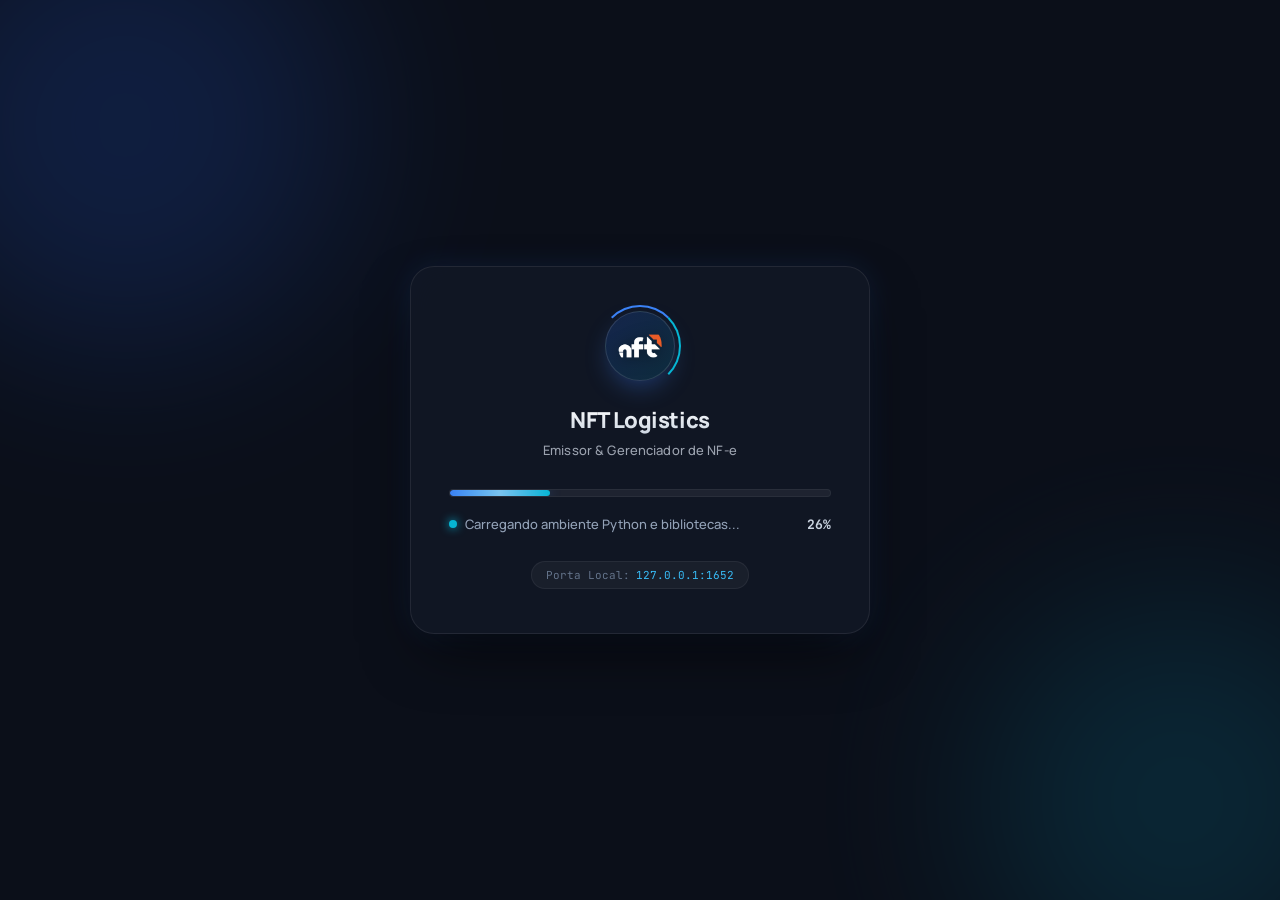
<file: loading.html>
<!DOCTYPE html>
<html lang="pt-BR">
<head>
  <meta charset="utf-8"/>
  <meta name="viewport" content="width=device-width, initial-scale=1.0"/>
  <title>Iniciando Sistema — NFT Logistics</title>
  <link rel="icon" type="image/x-icon" href="app_icon.ico"/>
  <link rel="preconnect" href="https://fonts.googleapis.com">
  <link rel="preconnect" href="https://fonts.gstatic.com" crossorigin>
  <link href="https://fonts.googleapis.com/css2?family=Manrope:wght@400;600;700;800&family=JetBrains+Mono:wght@500;700&display=swap" rel="stylesheet">
  <style>
    :root {
      --bg-color: #0b0f19;
      --card-bg: rgba(18, 24, 38, 0.85);
      --card-border: rgba(255, 255, 255, 0.08);
      --text-main: #f3f4f6;
      --text-muted: #9ca3af;
      --primary: #3b82f6;
      --primary-glow: rgba(59, 130, 246, 0.35);
      --accent: #06b6d4;
      --success: #10b981;
      --danger: #ef4444;
    }

    * {
      box-sizing: border-box;
      margin: 0;
      padding: 0;
      user-select: none;
    }

    body {
      background-color: var(--bg-color);
      color: var(--text-main);
      font-family: 'Manrope', -apple-system, BlinkMacSystemFont, "Segoe UI", Roboto, sans-serif;
      min-height: 100vh;
      display: flex;
      align-items: center;
      justify-content: center;
      overflow: hidden;
      position: relative;
    }

    /* Fundo dinâmico com gradientes suaves e efeito futurista */
    .bg-blobs {
      position: absolute;
      top: 0;
      left: 0;
      width: 100%;
      height: 100%;
      pointer-events: none;
      z-index: 0;
      overflow: hidden;
    }

    .blob {
      position: absolute;
      border-radius: 50%;
      filter: blur(90px);
      opacity: 0.18;
      animation: float 10s infinite alternate ease-in-out;
    }

    .blob-1 {
      width: 450px;
      height: 450px;
      background: #2563eb;
      top: -100px;
      left: -100px;
    }

    .blob-2 {
      width: 400px;
      height: 400px;
      background: #0891b2;
      bottom: -100px;
      right: -100px;
      animation-delay: -5s;
    }

    @keyframes float {
      0% { transform: translateY(0) scale(1); }
      100% { transform: translateY(40px) scale(1.08); }
    }

    /* Container Central */
    .splash-card {
      position: relative;
      z-index: 10;
      background: var(--card-bg);
      border: 1px solid var(--card-border);
      backdrop-filter: blur(20px);
      -webkit-backdrop-filter: blur(20px);
      border-radius: 24px;
      padding: 44px 38px;
      width: 100%;
      max-width: 460px;
      box-shadow: 0 25px 60px -15px rgba(0, 0, 0, 0.7),
                  0 0 30px 0 rgba(59, 130, 246, 0.12);
      text-align: center;
      transition: all 0.4s ease;
      animation: appear 0.6s cubic-bezier(0.16, 1, 0.3, 1);
    }

    @keyframes appear {
      0% { opacity: 0; transform: scale(0.95) translateY(12px); }
      100% { opacity: 1; transform: scale(1) translateY(0); }
    }

    /* Logo & Ícone */
    .logo-wrapper {
      margin-bottom: 24px;
      display: inline-flex;
      align-items: center;
      justify-content: center;
      position: relative;
    }

    .logo-ring {
      position: absolute;
      width: 82px;
      height: 82px;
      border-radius: 50%;
      border: 2px solid transparent;
      border-top-color: var(--primary);
      border-right-color: var(--accent);
      animation: spin 1.8s linear infinite;
    }

    @keyframes spin {
      0% { transform: rotate(0deg); }
      100% { transform: rotate(360deg); }
    }

    .logo-box {
      width: 70px;
      height: 70px;
      border-radius: 50%;
      background: linear-gradient(135deg, rgba(37, 99, 235, 0.2), rgba(6, 182, 212, 0.15));
      border: 1px solid rgba(255, 255, 255, 0.12);
      display: flex;
      align-items: center;
      justify-content: center;
      box-shadow: 0 10px 25px -5px var(--primary-glow);
      overflow: hidden;
    }

    .logo-img {
      width: 44px;
      height: 44px;
      object-fit: contain;
      border-radius: 50%;
      filter: drop-shadow(0 2px 8px rgba(0,0,0,0.4));
    }

    .title {
      font-size: 22px;
      font-weight: 800;
      letter-spacing: -0.02em;
      margin-bottom: 6px;
      background: linear-gradient(180deg, #ffffff 0%, #cbd5e1 100%);
      -webkit-background-clip: text;
      -webkit-text-fill-color: transparent;
    }

    .subtitle {
      font-size: 13px;
      color: var(--text-muted);
      font-weight: 500;
      margin-bottom: 30px;
      letter-spacing: 0.01em;
    }

    /* Barra de Progresso */
    .progress-bar-container {
      width: 100%;
      height: 8px;
      background: rgba(255, 255, 255, 0.06);
      border-radius: 999px;
      overflow: hidden;
      margin-bottom: 18px;
      position: relative;
      border: 1px solid rgba(255, 255, 255, 0.05);
    }

    .progress-bar-fill {
      height: 100%;
      width: 15%;
      background: linear-gradient(90deg, #3b82f6, #06b6d4);
      border-radius: 999px;
      transition: width 0.3s cubic-bezier(0.4, 0, 0.2, 1);
      box-shadow: 0 0 12px var(--primary-glow);
      position: relative;
    }

    .progress-bar-fill::after {
      content: '';
      position: absolute;
      top: 0; left: 0; right: 0; bottom: 0;
      background: linear-gradient(90deg, transparent, rgba(255,255,255,0.4), transparent);
      animation: shimmer 1.5s infinite;
    }

    @keyframes shimmer {
      0% { transform: translateX(-100%); }
      100% { transform: translateX(100%); }
    }

    /* Mensagens de Status */
    .status-area {
      display: flex;
      align-items: center;
      justify-content: space-between;
      font-size: 13px;
      color: #94a3b8;
    }

    .status-text {
      display: flex;
      align-items: center;
      gap: 8px;
      font-weight: 500;
    }

    .status-dot {
      width: 8px;
      height: 8px;
      border-radius: 50%;
      background: var(--accent);
      box-shadow: 0 0 10px var(--accent);
      animation: pulse-dot 1.5s infinite ease-in-out;
    }

    @keyframes pulse-dot {
      0%, 100% { transform: scale(1); opacity: 1; }
      50% { transform: scale(0.7); opacity: 0.5; }
    }

    .status-percent {
      font-family: 'JetBrains Mono', monospace;
      font-weight: 700;
      color: #cbd5e1;
      font-size: 13px;
    }

    /* Informações de Conexão / Porta */
    .footer-badge {
      margin-top: 28px;
      display: inline-flex;
      align-items: center;
      gap: 6px;
      padding: 6px 14px;
      border-radius: 999px;
      background: rgba(255, 255, 255, 0.04);
      border: 1px solid rgba(255, 255, 255, 0.06);
      font-size: 11px;
      color: #64748b;
      font-family: 'JetBrains Mono', monospace;
    }

    .footer-badge span {
      color: #38bdf8;
    }

    /* Mensagem de Erro / Ajuda se demorar muito */
    .error-box {
      display: none;
      margin-top: 22px;
      padding: 14px;
      border-radius: 12px;
      background: rgba(239, 68, 68, 0.1);
      border: 1px solid rgba(239, 68, 68, 0.25);
      font-size: 12px;
      color: #fca5a5;
      text-align: left;
      line-height: 1.5;
    }

    .error-box b {
      color: #f87171;
    }

    .retry-btn {
      display: inline-block;
      margin-top: 10px;
      padding: 6px 16px;
      border-radius: 8px;
      background: #2563eb;
      color: white;
      text-decoration: none;
      font-size: 12px;
      font-weight: 600;
      cursor: pointer;
      border: none;
      transition: background 0.2s;
    }

    .retry-btn:hover {
      background: #1d4ed8;
    }
  </style>
</head>
<body>
  <div class="bg-blobs">
    <div class="blob blob-1"></div>
    <div class="blob blob-2"></div>
  </div>

  <main class="splash-card">
    <div class="logo-wrapper">
      <div class="logo-ring" id="logoRing"></div>
      <div class="logo-box">
        <img src="gerador/static/img/brand/NFT Logo (11).webp" 
             onerror="this.onerror=null; this.src='app_icon.ico';" 
             alt="NFT Logistics" 
             class="logo-img"/>
      </div>
    </div>

    <h1 class="title">NFT Logistics</h1>
    <p class="subtitle">Emissor &amp; Gerenciador de NF-e</p>

    <div class="progress-bar-container">
      <div class="progress-bar-fill" id="progressFill"></div>
    </div>

    <div class="status-area">
      <div class="status-text">
        <div class="status-dot" id="statusDot"></div>
        <span id="statusMessage">Iniciando o servidor...</span>
      </div>
      <span class="status-percent" id="statusPercent">15%</span>
    </div>

    <div class="footer-badge">
      Porta Local: <span>127.0.0.1:1652</span>
    </div>

    <div class="error-box" id="errorBox">
      <b>A inicialização está demorando mais do que o esperado.</b><br/>
      O servidor Python pode estar instalando dependências ou inicializando o banco de dados.<br/>
      <button class="retry-btn" onclick="retryConnection()">Tentar Novamente</button>
    </div>
  </main>

  <script>
    const TARGET_URL = "http://127.0.0.1:1652";
    const PING_URL = `${TARGET_URL}/api/ping`;
    const progressFill = document.getElementById("progressFill");
    const statusMessage = document.getElementById("statusMessage");
    const statusPercent = document.getElementById("statusPercent");
    const errorBox = document.getElementById("errorBox");
    const statusDot = document.getElementById("statusDot");
    const logoRing = document.getElementById("logoRing");

    let currentProgress = 15;
    let attempts = 0;
    const maxAttempts = 50; // ~25 a 30 segundos
    let isConnected = false;

    // Etapas com mensagens amigáveis enquanto avança
    const statusSteps = [
      { at: 20, text: "Carregando ambiente Python e bibliotecas..." },
      { at: 40, text: "Conectando ao banco de dados SQLite..." },
      { at: 65, text: "Configurando serviços fiscais e SEFAZ..." },
      { at: 85, text: "Finalizando inicialização do servidor..." },
      { at: 100, text: "Sistema pronto! Abrindo portal..." }
    ];

    function updateProgress(val, message = null) {
      currentProgress = Math.min(val, 100);
      progressFill.style.width = `${currentProgress}%`;
      statusPercent.innerText = `${Math.floor(currentProgress)}%`;

      if (message) {
        statusMessage.innerText = message;
      } else {
        for (let i = statusSteps.length - 1; i >= 0; i--) {
          if (currentProgress >= statusSteps[i].at) {
            statusMessage.innerText = statusSteps[i].text;
            break;
          }
        }
      }
    }

    // Progresso simulado suave enquanto aguarda resposta real
    const progressInterval = setInterval(() => {
      if (!isConnected) {
        if (currentProgress < 88) {
          currentProgress += (88 - currentProgress) * 0.08;
          updateProgress(currentProgress);
        }
      }
    }, 400);

    async function checkServer() {
      if (isConnected) return;
      attempts++;

      try {
        const controller = new AbortController();
        const timeoutId = setTimeout(() => controller.abort(), 1200);

        const response = await fetch(PING_URL, {
          method: "GET",
          signal: controller.signal,
          cache: "no-store"
        });
        clearTimeout(timeoutId);

        if (response.ok) {
          isConnected = true;
          clearInterval(progressInterval);
          
          updateProgress(100, "Sistema pronto! Redirecionando...");
          statusDot.style.background = "#10b981";
          statusDot.style.boxShadow = "0 0 10px #10b981";
          logoRing.style.borderTopColor = "#10b981";
          logoRing.style.borderRightColor = "#10b981";

          setTimeout(() => {
            window.location.replace(TARGET_URL);
          }, 350);
          return;
        }
      } catch (e) {
        // Servidor ainda não acordou, continua tentando
      }

      if (attempts >= maxAttempts && !isConnected) {
        clearInterval(progressInterval);
        errorBox.style.display = "block";
        statusMessage.innerText = "Aguardando resposta do servidor...";
        statusDot.style.background = "#f59e0b";
      } else if (!isConnected) {
        setTimeout(checkServer, 500);
      }
    }

    function retryConnection() {
      errorBox.style.display = "none";
      attempts = 0;
      currentProgress = 20;
      updateProgress(20, "Reconectando ao servidor...");
      checkServer();
    }

    // Ajusta a proporção da janela para 1440x900
    try {
      if (window.resizeTo) {
        window.resizeTo(1440, 900);
      }
    } catch(e) {}

    // Inicia a verificação imediatamente
    setTimeout(checkServer, 200);
  </script>
</body>
</html>
</file>
